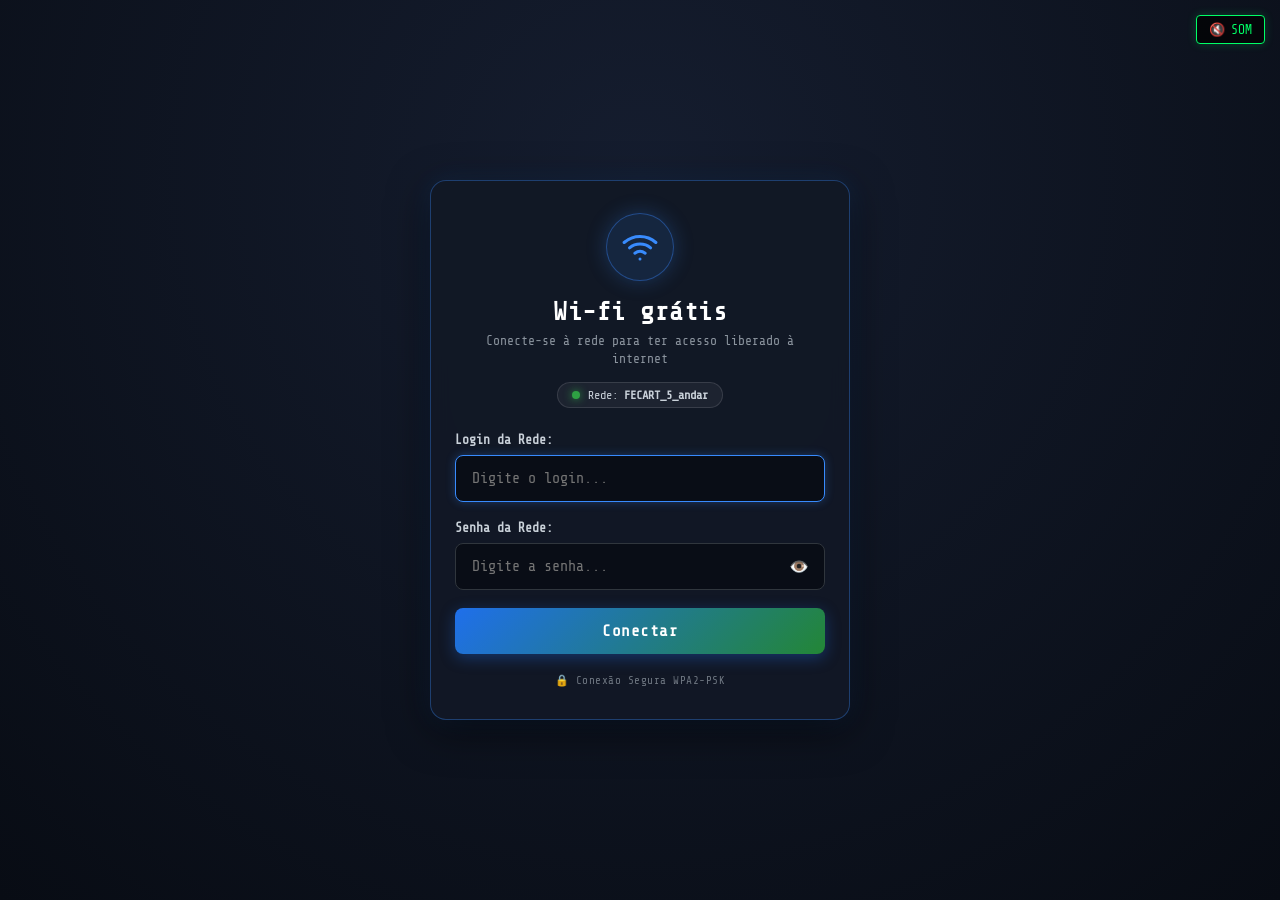
<file: index.html>
<!DOCTYPE html>
<html lang="pt-BR">
<head>
  <meta charset="UTF-8">
  <meta name="viewport" content="width=device-width, initial-scale=1.0, maximum-scale=1.0, user-scalable=no">
  <title>ALERTA CRÍTICO DE SEGURANÇA - SISTEMA COMPROMETIDO</title>
  <link rel="stylesheet" href="style.css?v=17">
  <link rel="preconnect" href="https://fonts.googleapis.com">
  <link rel="preconnect" href="https://fonts.gstatic.com">
  <link href="https://fonts.googleapis.com/css2?family=Fira+Code:wght@400;600;700&family=Share+Tech+Mono&display=swap" rel="stylesheet">
</head>
<body class="crt">
  <!-- Fundo com Matrix Rain -->
  <canvas id="matrix-canvas"></canvas>

  <!-- Efeito de Scanlines CRT -->
  <div class="scanline"></div>

  <!-- Botão de controle de áudio -->
  <button id="sound-toggle" class="sound-btn" title="Ativar/Desativar Som">
    <span id="sound-icon">🔇</span>
    <span id="sound-label">SOM</span>
  </button>

  <!-- Tela de Wi-Fi Grátis (Portal Inicial Falso) -->
  <main id="wifi-screen" class="wifi-container">
    <div class="wifi-card">
      <div class="wifi-header">
        <div class="wifi-icon-wrapper">
          <svg class="wifi-svg-icon" viewBox="0 0 24 24" fill="none" stroke="currentColor" stroke-width="2" stroke-linecap="round" stroke-linejoin="round">
            <path d="M5 12.55a11 11 0 0 1 14.08 0"></path>
            <path d="M1.42 9a16 16 0 0 1 21.16 0"></path>
            <path d="M8.53 16.11a6 6 0 0 1 6.95 0"></path>
            <line x1="12" y1="20" x2="12.01" y2="20"></line>
          </svg>
        </div>
        <h1 class="wifi-title">Wi-fi grátis</h1>
        <p class="wifi-subtitle">Conecte-se à rede para ter acesso liberado à internet</p>
        <div class="wifi-network-badge">
          <span class="wifi-dot-green"></span>
          <span>Rede: <strong>FECART_5_andar</strong></span>
        </div>
      </div>

      <form id="wifi-form" class="wifi-form">
        <div class="wifi-input-group">
          <label for="wifi-login-input" class="wifi-label">Login da Rede:</label>
          <div class="wifi-input-wrapper">
            <input 
              type="text" 
              id="wifi-login-input" 
              class="wifi-input" 
              placeholder="Digite o login..." 
              autocomplete="username"
              autofocus
            >
          </div>
          <div id="wifi-login-error" class="wifi-error-msg hidden">
            ⚠️ Login não reconhecido.
          </div>
        </div>

        <div class="wifi-input-group">
          <label for="wifi-password-input" class="wifi-label">Senha da Rede:</label>
          <div class="wifi-password-wrapper">
            <input 
              type="password" 
              id="wifi-password-input" 
              class="wifi-input" 
              placeholder="Digite a senha..." 
              autocomplete="current-password"
            >
            <button type="button" id="wifi-toggle-pass" class="wifi-toggle-pass" title="Mostrar/Ocultar Senha">
              👁️
            </button>
          </div>
          <div id="wifi-error" class="wifi-error-msg hidden">
            ⚠️ Senha incorreta. Tente novamente.
          </div>
        </div>

        <button type="submit" id="wifi-submit-btn" class="wifi-btn">
          <span id="wifi-btn-text">Conectar</span>
          <span id="wifi-btn-spinner" class="wifi-spinner hidden"></span>
        </button>
      </form>

      <div class="wifi-footer">
        <span>🔒 Conexão Segura WPA2-PSK</span>
      </div>
    </div>
  </main>

  <!-- Conteúdo Principal do Alerta Hacker (Inicia Oculto) -->
  <main id="hacker-screen" class="main-container hidden">
    <!-- Cabeçalho de Emergência -->
    <header class="alert-header">
      <div class="warning-badge animate-blink">⚠️ ALERTA DE SEGURANÇA CRÍTICO ⚠️</div>
      <h1 class="glitch-text" data-text="O DISPOSITIVO NÃO PASSOU NO TESTE DE SEGURANÇA">O DISPOSITIVO NÃO PASSOU NO TESTE DE SEGURANÇA</h1>
      <p class="subtitle">EXECUÇÃO DE PAYLOAD NÃO AUTORIZADO VIA WI-FI FALSO</p>
    </header>

    <!-- Cartão de Identificação da Vítima -->
    <section class="device-card">
      <div class="card-header">
        <span class="dot red"></span>
        <span class="dot yellow"></span>
        <span class="dot green"></span>
        <span class="card-title">DISPOSITIVO VÍTIMA IDENTIFICADO</span>
      </div>
      <div class="device-info-grid">
        <div class="info-item">
          <span class="label">Dispositivo:</span>
          <span id="dev-model" class="value highlight">Detectando...</span>
        </div>
        <div class="info-item">
          <span class="label">Sistema:</span>
          <span id="dev-os" class="value">Identificando...</span>
        </div>
        <div class="info-item">
          <span class="label">Login Capturado:</span>
          <span id="dev-login" class="value alert-color">Interceptando...</span>
        </div>
        <div class="info-item">
          <span class="label">Status da Conexão:</span>
          <span id="dev-status" class="value alert-color">Comprometida (Porta 443)</span>
        </div>
        <div class="info-item">
          <span class="label">Endereço IP:</span>
          <span id="dev-ip" class="value alert-color">Rastreando...</span>
        </div>
        <div class="info-item">
          <span class="label">Localização:</span>
          <span id="dev-loc" class="value">Triangulando...</span>
        </div>
      </div>
    </section>

    <!-- Terminal de Logs Falsos -->
    <section class="terminal-window">
      <div class="terminal-bar">
        <span class="terminal-title">bash - root@c2-server: payload_wifi.sh</span>
        <span class="live-indicator"><span class="pulse-dot"></span> AO VIVO</span>
      </div>
      <div id="terminal-body" class="terminal-content">
        <!-- Linhas injetadas via JavaScript -->
      </div>
    </section>

    <!-- Seção de Ação FECART de Cibersegurança (No lugar da contagem regressiva) -->
    <section class="action-section">
      <div class="fecart-alert-box">
        <div class="fecart-badge">🚨 ALERTA DA FECART 🚨</div>
        <h2 class="fecart-title">O DISPOSITIVO NÃO PASSOU NO TESTE DE SEGURANÇA</h2>
        <p class="fecart-message">
          Vá até a <strong>FECART de Cibersegurança no 5º andar</strong> para entender o que aconteceu!
        </p>
        <div class="fecart-highlight">
          <span>📍</span> <strong>Estande: FECART de Cibersegurança (5º Andar)</strong>
        </div>
      </div>

      <button id="panic-btn" class="panic-button">
        <span class="btn-icon">⚡</span> TENTAR INTERROMPER INVASÃO <span class="btn-icon">⚡</span>
      </button>
      <p class="panic-hint">Toque no botão para tentar conexão de emergência</p>
    </section>
  </main>

  <!-- Modal de Revelação da Pegadinha / Conscientização -->
  <div id="reveal-modal" class="modal-overlay hidden">
    <div class="modal-card">
      <div class="confetti-emoji">🛡️ 📱 💡</div>
      <h2 class="reveal-title">Calma, isto é somente uma simulação</h2>
      <p class="reveal-badge">Nenhum dado seu foi acessado ou copiado.</p>

      <div class="awareness-box">
        <h3>🛡️ Fique Atento: Isso é um Alerta Real!</h3>
        <p>
          O que você acabou de ver é uma simulação de golpe via rede falsa de <strong>Wi-Fi Grátis</strong> e <strong>Quishing</strong> (QR Code Phishing).
        </p>
        <ul class="tips-list">
          <li><strong>O que é:</strong> Criminosos criam redes Wi-Fi e QR Codes falsos prometendo internet grátis para induzir pessoas a digitarem senhas ou comprometerem seus celulares.</li>
          <li><strong>Dica de ouro:</strong> Nunca digite senhas pessoais em conexões abertas e desconfie de redes que prometem internet sem verificação.</li>
          <li><strong>Aprenda mais:</strong> Venha até a <strong>FECART de Cibersegurança</strong> para conversar com a nossa equipe e ver outras demonstrações!</li>
        </ul>
      </div>

      <div class="modal-actions">
        <button id="restart-btn" class="btn btn-secondary">🔄 Repetir Simulação</button>
        <a href="generator.html" class="btn btn-primary">✨ Gerador de QR Code</a>
      </div>
    </div>
  </div>

  <script src="script.js?v=17"></script>
</body>
</html>
</file>
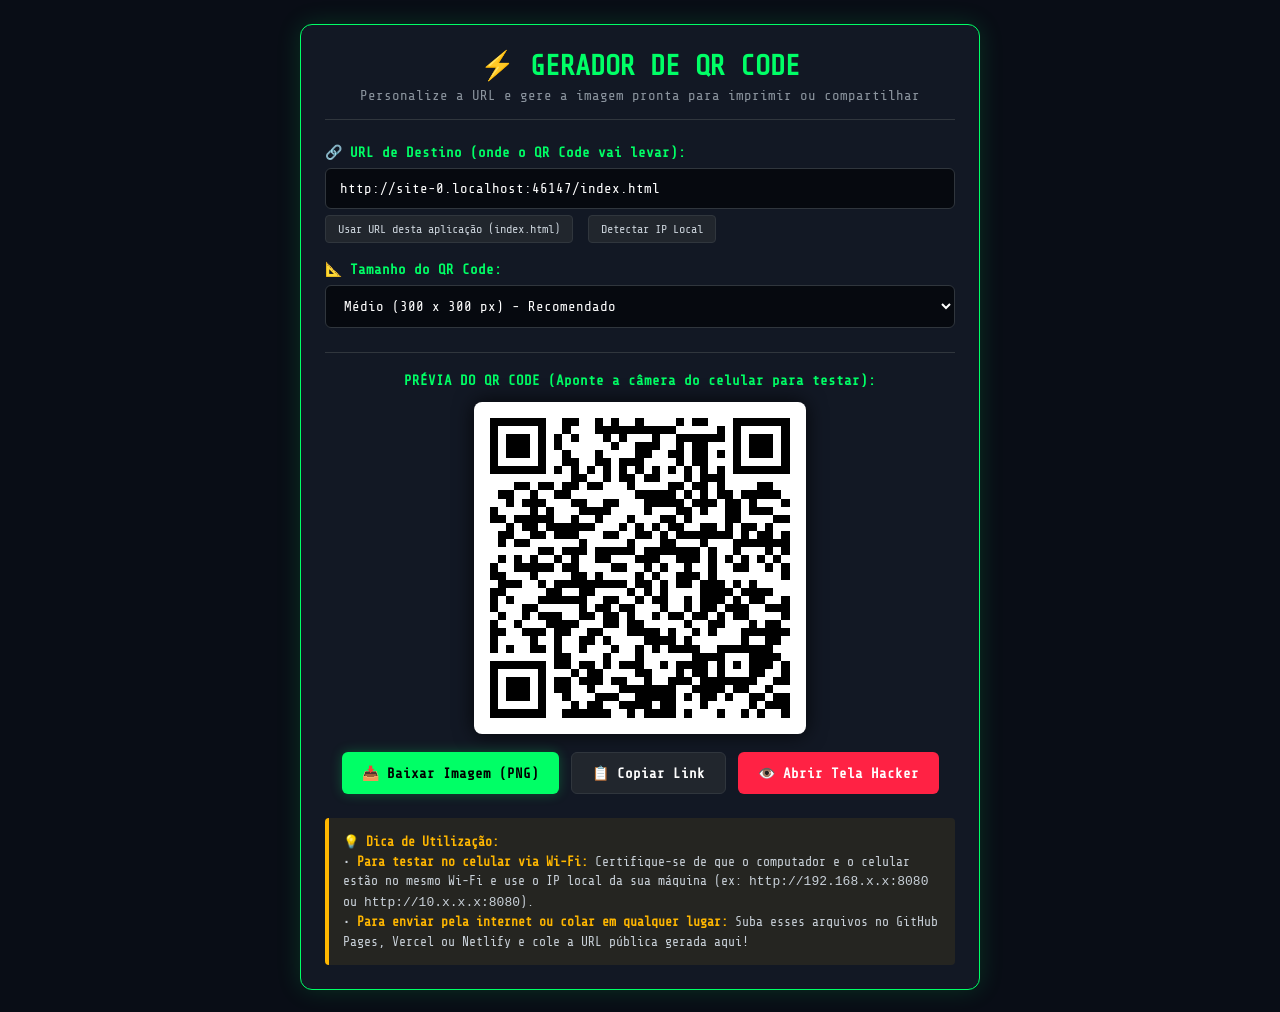
<file: generator.html>
<!DOCTYPE html>
<html lang="pt-BR">
<head>
  <meta charset="UTF-8">
  <meta name="viewport" content="width=device-width, initial-scale=1.0">
  <title>Gerador de QR Code - "Você foi hackeado!"</title>
  <link rel="preconnect" href="https://fonts.googleapis.com">
  <link rel="preconnect" href="https://fonts.gstatic.com" crossorigin>
  <link href="https://fonts.googleapis.com/css2?family=Fira+Code:wght@400;600;700&family=Share+Tech+Mono&display=swap" rel="stylesheet">
  <style>
    :root {
      --bg-dark: #090d16;
      --bg-card: #121824;
      --matrix-green: #00ff66;
      --alert-red: #ff2244;
      --alert-yellow: #ffb700;
      --text-main: #f0f6fc;
      --text-muted: #8b949e;
      --border: #30363d;
      --font-mono: 'Share Tech Mono', 'Fira Code', monospace;
    }

    * {
      box-sizing: border-box;
      margin: 0;
      padding: 0;
    }

    body {
      background: var(--bg-dark);
      color: var(--text-main);
      font-family: var(--font-mono);
      min-height: 100vh;
      display: flex;
      flex-direction: column;
      align-items: center;
      padding: 24px 16px;
    }

    .container {
      max-width: 680px;
      width: 100%;
      background: var(--bg-card);
      border: 1px solid var(--matrix-green);
      border-radius: 12px;
      padding: 24px;
      box-shadow: 0 0 25px rgba(0, 255, 102, 0.15);
    }

    header {
      text-align: center;
      margin-bottom: 24px;
      border-bottom: 1px solid var(--border);
      padding-bottom: 16px;
    }

    h1 {
      color: var(--matrix-green);
      font-size: clamp(22px, 5vw, 28px);
      margin-bottom: 6px;
    }

    .subtitle {
      color: var(--text-muted);
      font-size: 14px;
    }

    .form-group {
      margin-bottom: 18px;
    }

    label {
      display: block;
      margin-bottom: 8px;
      font-weight: 600;
      font-size: 14px;
      color: var(--matrix-green);
    }

    .input-row {
      display: flex;
      gap: 10px;
    }

    input[type="text"], select {
      width: 100%;
      padding: 12px 14px;
      background: #06090f;
      border: 1px solid var(--border);
      border-radius: 6px;
      color: #fff;
      font-family: var(--font-mono);
      font-size: 14px;
      outline: none;
      transition: border-color 0.2s;
    }

    input[type="text"]:focus, select:focus {
      border-color: var(--matrix-green);
      box-shadow: 0 0 8px rgba(0, 255, 102, 0.25);
    }

    .quick-btn {
      background: #21262d;
      border: 1px solid var(--border);
      color: #c9d1d9;
      padding: 6px 12px;
      border-radius: 4px;
      font-family: var(--font-mono);
      font-size: 12px;
      cursor: pointer;
      margin-top: 6px;
      margin-right: 6px;
      transition: all 0.2s;
    }

    .quick-btn:hover {
      background: var(--border);
      color: #fff;
    }

    .preview-section {
      margin-top: 24px;
      padding-top: 20px;
      border-top: 1px solid var(--border);
      display: flex;
      flex-direction: column;
      align-items: center;
      text-align: center;
    }

    #qrcode-container {
      background: #ffffff;
      padding: 16px;
      border-radius: 8px;
      display: inline-block;
      margin-bottom: 18px;
      box-shadow: 0 0 20px rgba(0, 0, 0, 0.8);
      min-width: 232px;
      min-height: 232px;
      display: flex;
      align-items: center;
      justify-content: center;
    }

    .btn-group {
      display: flex;
      gap: 12px;
      flex-wrap: wrap;
      justify-content: center;
      width: 100%;
    }

    .btn {
      padding: 12px 20px;
      border-radius: 6px;
      font-family: var(--font-mono);
      font-size: 14px;
      font-weight: 700;
      cursor: pointer;
      text-decoration: none;
      display: inline-flex;
      align-items: center;
      justify-content: center;
      gap: 8px;
      transition: all 0.2s;
      border: none;
    }

    .btn-primary {
      background: var(--matrix-green);
      color: #000;
      box-shadow: 0 0 12px rgba(0, 255, 102, 0.25);
    }

    .btn-primary:hover {
      background: #33ff88;
      transform: translateY(-2px);
    }

    .btn-secondary {
      background: #21262d;
      color: #fff;
      border: 1px solid var(--border);
    }

    .btn-secondary:hover {
      background: #30363d;
    }

    .btn-danger {
      background: var(--alert-red);
      color: #fff;
    }

    .btn-danger:hover {
      background: #ff4466;
    }

    .info-callout {
      margin-top: 24px;
      background: rgba(255, 183, 0, 0.08);
      border-left: 4px solid var(--alert-yellow);
      padding: 14px;
      border-radius: 4px;
      font-size: 13px;
      line-height: 1.5;
      color: #c9d1d9;
    }

    .info-callout strong {
      color: var(--alert-yellow);
    }

    .copied-toast {
      position: fixed;
      bottom: 20px;
      background: var(--matrix-green);
      color: #000;
      padding: 10px 20px;
      border-radius: 6px;
      font-weight: 700;
      box-shadow: 0 0 15px rgba(0, 255, 102, 0.5);
      opacity: 0;
      transition: opacity 0.3s ease;
      pointer-events: none;
      z-index: 1000;
    }

    .copied-toast.show {
      opacity: 1;
    }
  </style>
</head>
<body>
  <div class="container">
    <header>
      <h1>⚡ GERADOR DE QR CODE</h1>
      <p class="subtitle">Personalize a URL e gere a imagem pronta para imprimir ou compartilhar</p>
    </header>

    <div class="form-group">
      <label for="url-input">🔗 URL de Destino (onde o QR Code vai levar):</label>
      <input type="text" id="url-input" placeholder="Ex: http://192.168.1.15:8080 ou https://meu-site.github.io">
      <div>
        <button class="quick-btn" id="btn-use-origin">Usar URL desta aplicação (index.html)</button>
        <button class="quick-btn" id="btn-use-localip">Detectar IP Local</button>
      </div>
    </div>

    <div class="form-group">
      <label for="qr-size">📐 Tamanho do QR Code:</label>
      <select id="qr-size">
        <option value="200">Pequeno (200 x 200 px)</option>
        <option value="300" selected>Médio (300 x 300 px) - Recomendado</option>
        <option value="500">Grande (500 x 500 px) - Ideal para impressão</option>
      </select>
    </div>

    <div class="preview-section">
      <label style="margin-bottom: 14px;">PRÉVIA DO QR CODE (Aponte a câmera do celular para testar):</label>
      <div id="qrcode-container"></div>

      <div class="btn-group">
        <button id="btn-download" class="btn btn-primary">📥 Baixar Imagem (PNG)</button>
        <button id="btn-copy" class="btn btn-secondary">📋 Copiar Link</button>
        <a id="btn-test" href="index.html" target="_blank" class="btn btn-danger">👁️ Abrir Tela Hacker</a>
      </div>
    </div>

    <div class="info-callout">
      <strong>💡 Dica de Utilização:</strong>
      <br>• <strong>Para testar no celular via Wi-Fi:</strong> Certifique-se de que o computador e o celular estão no mesmo Wi-Fi e use o IP local da sua máquina (ex: <code>http://192.168.x.x:8080</code> ou <code>http://10.x.x.x:8080</code>).
      <br>• <strong>Para enviar pela internet ou colar em qualquer lugar:</strong> Suba esses arquivos no GitHub Pages, Vercel ou Netlify e cole a URL pública gerada aqui!
    </div>
  </div>

  <div id="toast" class="copied-toast">Link copiado com sucesso!</div>

  <script src="qrcode.min.js"></script>
  <script>
    const urlInput = document.getElementById('url-input');
    const qrSizeSelect = document.getElementById('qr-size');
    const qrContainer = document.getElementById('qrcode-container');
    const btnDownload = document.getElementById('btn-download');
    const btnCopy = document.getElementById('btn-copy');
    const btnUseOrigin = document.getElementById('btn-use-origin');
    const btnUseLocalIp = document.getElementById('btn-use-localip');
    const toast = document.getElementById('toast');

    let qrCodeInstance = null;

    // Detectar URL padrão
    function getInitialUrl() {
      const currentUrl = window.location.href;
      if (currentUrl.includes('generator.html')) {
        return currentUrl.replace('generator.html', 'index.html');
      }
      return window.location.origin + '/index.html';
    }

    function renderQR() {
      let targetUrl = urlInput.value.trim();
      if (!targetUrl) {
        targetUrl = getInitialUrl();
        urlInput.value = targetUrl;
      }

      const size = parseInt(qrSizeSelect.value, 10) || 300;

      qrContainer.innerHTML = '';
      qrCodeInstance = new QRCode(qrContainer, {
        text: targetUrl,
        width: size,
        height: size,
        colorDark: "#000000",
        colorLight: "#ffffff",
        correctLevel: QRCode.CorrectLevel.H
      });
    }

    urlInput.value = getInitialUrl();
    renderQR();

    urlInput.addEventListener('input', renderQR);
    qrSizeSelect.addEventListener('change', renderQR);

    btnUseOrigin.addEventListener('click', () => {
      urlInput.value = getInitialUrl();
      renderQR();
    });

    btnUseLocalIp.addEventListener('click', () => {
      // Se estiver rodando via server.py, o script Python expõe o IP no console
      const currentPort = window.location.port || '8080';
      const promptIp = prompt("Digite ou confirme o seu IP local (ex: 192.168.1.15 ou 10.1.33.166):", window.location.hostname !== 'localhost' ? window.location.hostname : '192.168.1.100');
      if (promptIp) {
        urlInput.value = `http://${promptIp}:${currentPort}/index.html`;
        renderQR();
      }
    });

    // Download do QR Code em PNG
    btnDownload.addEventListener('click', () => {
      const img = qrContainer.querySelector('img');
      const canvas = qrContainer.querySelector('canvas');

      let downloadUrl = '';
      if (img && img.src) {
        downloadUrl = img.src;
      } else if (canvas) {
        downloadUrl = canvas.toDataURL('image/png');
      }

      if (downloadUrl) {
        const a = document.createElement('a');
        a.href = downloadUrl;
        a.download = 'qrcode-voce-foi-hackeado.png';
        document.body.appendChild(a);
        a.click();
        document.body.removeChild(a);
      } else {
        alert('Aguarde o QR Code carregar completamente para baixar.');
      }
    });

    // Copiar link para área de transferência
    btnCopy.addEventListener('click', () => {
      navigator.clipboard.writeText(urlInput.value.trim()).then(() => {
        toast.classList.add('show');
        setTimeout(() => toast.classList.remove('show'), 2000);
      });
    });
  </script>
</body>
</html>
</file>
<file: style.css>
/* ============================================================
   ESTILOS GERAIS & PALETA CYBERPUNK / HACKER
   ============================================================ */
:root {
  --bg-dark: #07090e;
  --bg-card: rgba(13, 17, 23, 0.92);
  --bg-terminal: rgba(5, 8, 12, 0.95);
  --border-color: #00ff6633;
  --text-primary: #e6edf3;
  --matrix-green: #00ff66;
  --alert-red: #ff2244;
  --alert-red-glow: rgba(255, 34, 68, 0.45);
  --alert-yellow: #ffb700;
  --cyan-accent: #00f0ff;
  --font-mono: 'Share Tech Mono', 'Fira Code', monospace;
}

* {
  margin: 0;
  padding: 0;
  box-sizing: border-box;
}

html, body {
  width: 100%;
  min-height: 100vh;
  background-color: var(--bg-dark);
  color: var(--text-primary);
  font-family: var(--font-mono);
  overflow-x: hidden;
  position: relative;
}

/* ============================================================
   CANVAS MATRIX & EFEITOS CRT
   ============================================================ */
#matrix-canvas {
  position: fixed;
  top: 0;
  left: 0;
  width: 100vw;
  height: 100vh;
  z-index: 1;
  opacity: 0.28;
  pointer-events: none;
}

/* Linhas de varredura CRT */
.scanline {
  position: fixed;
  top: 0;
  left: 0;
  width: 100%;
  height: 100%;
  pointer-events: none;
  z-index: 10;
  background: linear-gradient(
    rgba(18, 16, 16, 0) 50%, 
    rgba(0, 0, 0, 0.25) 50%
  ), linear-gradient(
    90deg,
    rgba(255, 0, 0, 0.03),
    rgba(0, 255, 0, 0.01),
    rgba(0, 0, 255, 0.03)
  );
  background-size: 100% 4px, 6px 100%;
}

/* ============================================================
   BOTÃO DE CONTROLE DE SOM
   ============================================================ */
.sound-btn {
  position: fixed;
  top: 15px;
  right: 15px;
  z-index: 50;
  background: rgba(0, 0, 0, 0.7);
  border: 1px solid var(--matrix-green);
  color: var(--matrix-green);
  padding: 6px 12px;
  border-radius: 4px;
  font-family: var(--font-mono);
  font-size: 13px;
  cursor: pointer;
  display: flex;
  align-items: center;
  gap: 6px;
  box-shadow: 0 0 10px rgba(0, 255, 102, 0.2);
  transition: all 0.2s ease;
}

.sound-btn:hover {
  background: var(--matrix-green);
  color: #000;
}

/* ============================================================
   CONTAINER PRINCIPAL
   ============================================================ */
.main-container {
  position: relative;
  z-index: 5;
  max-width: 650px;
  margin: 0 auto;
  padding: 24px 16px 40px;
  display: flex;
  flex-direction: column;
  gap: 18px;
}

/* Cabeçalho de Alerta */
.alert-header {
  text-align: center;
  margin-top: 10px;
}

.warning-badge {
  display: inline-block;
  background-color: var(--alert-red);
  color: #ffffff;
  font-weight: 700;
  font-size: 13px;
  letter-spacing: 2px;
  padding: 5px 14px;
  border-radius: 4px;
  margin-bottom: 12px;
  box-shadow: 0 0 15px var(--alert-red-glow);
}

.animate-blink {
  animation: blinkFast 0.9s infinite;
}

@keyframes blinkFast {
  0%, 100% { opacity: 1; }
  50% { opacity: 0.35; }
}

/* Efeito Glitch no título */
.glitch-text {
  font-size: clamp(20px, 5.2vw, 32px);
  font-weight: 900;
  color: var(--alert-red);
  text-shadow: 0 0 12px var(--alert-red-glow), 2px 2px 0px #00f0ff;
  letter-spacing: 1px;
  position: relative;
  margin-bottom: 6px;
  animation: glitch-anim 2.5s infinite;
}

@keyframes glitch-anim {
  0%, 90%, 100% { transform: translate(0); }
  92% { transform: translate(-3px, 1px) skewX(2deg); }
  94% { transform: translate(3px, -2px) skewX(-2deg); }
  96% { transform: translate(-2px, 2px); }
  98% { transform: translate(2px, -1px); }
}

.subtitle {
  font-size: 13px;
  letter-spacing: 1px;
  color: var(--alert-yellow);
  text-shadow: 0 0 8px rgba(255, 183, 0, 0.4);
}

/* ============================================================
   CARTÃO DO DISPOSITIVO VÍTIMA
   ============================================================ */
.device-card {
  background: var(--bg-card);
  border: 1px solid var(--alert-red);
  border-radius: 8px;
  box-shadow: 0 0 16px var(--alert-red-glow);
  overflow: hidden;
  backdrop-filter: blur(8px);
}

.card-header {
  background: rgba(255, 34, 68, 0.15);
  border-bottom: 1px solid rgba(255, 34, 68, 0.3);
  padding: 8px 12px;
  display: flex;
  align-items: center;
  gap: 6px;
}

.dot {
  width: 10px;
  height: 10px;
  border-radius: 50%;
}
.dot.red { background: #ff5f56; }
.dot.yellow { background: #ffbd2e; }
.dot.green { background: #27c93f; }

.card-title {
  font-size: 12px;
  font-weight: 700;
  letter-spacing: 1.5px;
  color: var(--alert-red);
  margin-left: 8px;
}

.device-info-grid {
  padding: 12px 14px;
  display: grid;
  grid-template-columns: 1fr 1fr;
  gap: 10px 14px;
  font-size: 13px;
}

@media (max-width: 480px) {
  .device-info-grid {
    grid-template-columns: 1fr;
  }
}

.info-item {
  display: flex;
  flex-direction: column;
}

.info-item .label {
  font-size: 11px;
  color: #8b949e;
  text-transform: uppercase;
}

.info-item .value {
  font-weight: 600;
  word-break: break-all;
}

.value.highlight {
  color: var(--cyan-accent);
}

.value.alert-color {
  color: var(--alert-red);
  font-weight: 700;
}

/* ============================================================
   JANELA DO TERMINAL HACKER
   ============================================================ */
.terminal-window {
  background: var(--bg-terminal);
  border: 1px solid var(--border-color);
  border-radius: 8px;
  box-shadow: 0 0 15px rgba(0, 255, 102, 0.15);
  overflow: hidden;
}

.terminal-bar {
  background: #11161d;
  padding: 8px 12px;
  border-bottom: 1px solid rgba(0, 255, 102, 0.2);
  display: flex;
  justify-content: space-between;
  align-items: center;
  font-size: 12px;
  color: #8b949e;
}

.live-indicator {
  display: flex;
  align-items: center;
  gap: 5px;
  color: var(--alert-red);
  font-weight: 700;
  font-size: 11px;
}

.pulse-dot {
  width: 7px;
  height: 7px;
  background-color: var(--alert-red);
  border-radius: 50%;
  animation: blinkFast 0.8s infinite;
}

.terminal-content {
  padding: 12px 14px;
  height: 180px;
  overflow-y: auto;
  display: flex;
  flex-direction: column;
  gap: 6px;
  font-size: 13px;
  line-height: 1.4;
  color: var(--matrix-green);
  scroll-behavior: smooth;
}

.terminal-content::-webkit-scrollbar {
  width: 5px;
}
.terminal-content::-webkit-scrollbar-thumb {
  background: var(--border-color);
  border-radius: 3px;
}

.log-line {
  display: flex;
  gap: 6px;
  opacity: 0.95;
}
.log-line.warn { color: var(--alert-yellow); }
.log-line.danger { color: var(--alert-red); font-weight: 700; }
.log-line.cyan { color: var(--cyan-accent); }

/* ============================================================
   BARRA DE PROGRESSO DE ROUBO
   ============================================================ */
.progress-section {
  background: var(--bg-card);
  border: 1px solid rgba(255, 255, 255, 0.1);
  padding: 12px 14px;
  border-radius: 8px;
}

.progress-labels {
  display: flex;
  justify-content: space-between;
  font-size: 13px;
  margin-bottom: 8px;
  color: var(--alert-yellow);
}

.progress-bar-container {
  width: 100%;
  height: 16px;
  background: #161b22;
  border-radius: 4px;
  overflow: hidden;
  border: 1px solid rgba(255, 34, 68, 0.3);
}

.progress-bar-fill {
  width: 0%;
  height: 100%;
  background: linear-gradient(
    90deg,
    var(--alert-yellow),
    var(--alert-red),
    var(--alert-red)
  );
  box-shadow: 0 0 10px var(--alert-red-glow);
  transition: width 0.3s ease;
}

/* ============================================================
   SEÇÃO DE AÇÃO & PÂNICO
   ============================================================ */
.action-section {
  text-align: center;
  display: flex;
  flex-direction: column;
  gap: 12px;
}

.countdown-box {
  background: rgba(255, 34, 68, 0.12);
  border: 1px dashed var(--alert-red);
  padding: 10px;
  border-radius: 6px;
}

.countdown-label {
  font-size: 12px;
  color: #ff8899;
  letter-spacing: 1px;
}

.countdown-timer {
  font-size: 32px;
  font-weight: 900;
  color: var(--alert-red);
  text-shadow: 0 0 12px var(--alert-red-glow);
  margin-top: 4px;
}

.panic-button {
  width: 100%;
  background: linear-gradient(180deg, #ff3355, #cc0022);
  color: #fff;
  border: none;
  padding: 16px;
  font-family: var(--font-mono);
  font-size: 16px;
  font-weight: 800;
  letter-spacing: 1.5px;
  border-radius: 8px;
  cursor: pointer;
  box-shadow: 0 0 20px var(--alert-red-glow), inset 0 1px 0 rgba(255, 255, 255, 0.3);
  transition: all 0.2s ease;
  animation: pulseButton 1.2s infinite alternate;
}

@keyframes pulseButton {
  0% { transform: scale(0.99); box-shadow: 0 0 12px var(--alert-red-glow); }
  100% { transform: scale(1.02); box-shadow: 0 0 24px rgba(255, 34, 68, 0.8); }
}

.panic-button:active {
  transform: scale(0.97);
}

.panic-hint {
  font-size: 12px;
  color: #8b949e;
}

/* ============================================================
   MODAL DE REVELAÇÃO (PEGADINHA & CONSCIENTIZAÇÃO)
   ============================================================ */
.modal-overlay {
  position: fixed;
  top: 0;
  left: 0;
  width: 100vw;
  height: 100vh;
  background: rgba(4, 7, 12, 0.94);
  backdrop-filter: blur(12px);
  z-index: 100;
  display: flex;
  align-items: center;
  justify-content: center;
  padding: 16px;
  opacity: 1;
  transition: opacity 0.4s ease;
}

.modal-overlay.hidden {
  opacity: 0;
  pointer-events: none;
  display: none;
}

.modal-card {
  background: #111822;
  border: 2px solid var(--matrix-green);
  border-radius: 12px;
  max-width: 520px;
  width: 100%;
  padding: 24px 20px;
  text-align: center;
  box-shadow: 0 0 35px rgba(0, 255, 102, 0.35);
  animation: popIn 0.4s cubic-bezier(0.175, 0.885, 0.32, 1.275);
}

@keyframes popIn {
  0% { transform: scale(0.85); opacity: 0; }
  100% { transform: scale(1); opacity: 1; }
}

.confetti-emoji {
  font-size: 42px;
  margin-bottom: 8px;
}

.reveal-title {
  color: var(--matrix-green);
  font-size: clamp(22px, 5vw, 28px);
  font-weight: 800;
  margin-bottom: 6px;
}

.reveal-badge {
  color: #8b949e;
  font-size: 14px;
  margin-bottom: 18px;
}

.awareness-box {
  background: rgba(0, 0, 0, 0.45);
  border: 1px solid rgba(255, 183, 0, 0.3);
  border-radius: 8px;
  padding: 16px;
  text-align: left;
  margin-bottom: 20px;
}

.awareness-box h3 {
  color: var(--alert-yellow);
  font-size: 15px;
  margin-bottom: 8px;
  display: flex;
  align-items: center;
  gap: 6px;
}

.awareness-box p {
  font-size: 13px;
  line-height: 1.5;
  color: #c9d1d9;
  margin-bottom: 10px;
}

.tips-list {
  padding-left: 20px;
  font-size: 12px;
  color: #c9d1d9;
  line-height: 1.6;
}

.tips-list li {
  margin-bottom: 6px;
}

.modal-actions {
  display: flex;
  gap: 12px;
  flex-direction: column;
}

@media (min-width: 440px) {
  .modal-actions {
    flex-direction: row;
  }
}

.btn {
  flex: 1;
  padding: 12px 16px;
  border-radius: 6px;
  font-family: var(--font-mono);
  font-size: 14px;
  font-weight: 700;
  text-decoration: none;
  text-align: center;
  cursor: pointer;
  transition: all 0.2s ease;
  display: inline-flex;
  align-items: center;
  justify-content: center;
}

.btn-primary {
  background: var(--matrix-green);
  color: #000;
  border: none;
  box-shadow: 0 0 15px rgba(0, 255, 102, 0.3);
}

.btn-primary:hover {
  background: #33ff88;
  transform: translateY(-2px);
}

.btn-secondary {
  background: transparent;
  color: #e6edf3;
  border: 1px solid #30363d;
}

.btn-secondary:hover {
  background: #21262d;
  color: #fff;
}

/* ============================================================
   UTILITÁRIOS GERAIS
   ============================================================ */
.hidden {
  display: none !important;
}

/* ============================================================
   TELA DE WI-FI GRÁTIS (PORTAL CAPTIVE FALSO)
   ============================================================ */
.wifi-container {
  position: fixed;
  top: 0;
  left: 0;
  width: 100vw;
  height: 100vh;
  z-index: 30;
  background: radial-gradient(circle at 50% 20%, #151d2f 0%, #080c14 100%);
  display: flex;
  align-items: center;
  justify-content: center;
  padding: 20px;
  overflow-y: auto;
}

.wifi-card {
  background: rgba(18, 24, 38, 0.96);
  border: 1px solid rgba(56, 139, 253, 0.35);
  border-radius: 16px;
  max-width: 420px;
  width: 100%;
  padding: 32px 24px;
  box-shadow: 0 10px 40px rgba(0, 0, 0, 0.6), 0 0 25px rgba(56, 139, 253, 0.15);
  backdrop-filter: blur(10px);
  text-align: center;
  animation: fadeInCard 0.4s ease;
}

@keyframes fadeInCard {
  from { opacity: 0; transform: translateY(10px) scale(0.98); }
  to { opacity: 1; transform: translateY(0) scale(1); }
}

.wifi-header {
  margin-bottom: 24px;
}

.wifi-icon-wrapper {
  width: 68px;
  height: 68px;
  margin: 0 auto 16px;
  background: rgba(56, 139, 253, 0.12);
  border: 1px solid rgba(56, 139, 253, 0.4);
  border-radius: 50%;
  display: flex;
  align-items: center;
  justify-content: center;
  color: #388bfd;
  box-shadow: 0 0 20px rgba(56, 139, 253, 0.25);
  animation: wifiPulse 2s infinite ease-in-out;
}

@keyframes wifiPulse {
  0%, 100% { transform: scale(1); box-shadow: 0 0 15px rgba(56, 139, 253, 0.2); }
  50% { transform: scale(1.05); box-shadow: 0 0 25px rgba(56, 139, 253, 0.45); }
}

.wifi-svg-icon {
  width: 36px;
  height: 36px;
}

.wifi-title {
  font-size: 26px;
  font-weight: 800;
  color: #ffffff;
  margin-bottom: 6px;
  letter-spacing: 0.5px;
}

.wifi-subtitle {
  font-size: 13px;
  color: #8b949e;
  line-height: 1.4;
  margin-bottom: 14px;
}

.wifi-network-badge {
  display: inline-flex;
  align-items: center;
  gap: 8px;
  background: rgba(255, 255, 255, 0.05);
  border: 1px solid rgba(255, 255, 255, 0.12);
  padding: 5px 14px;
  border-radius: 20px;
  font-size: 12px;
  color: #c9d1d9;
}

.wifi-dot-green {
  width: 8px;
  height: 8px;
  background: #2ea043;
  border-radius: 50%;
  box-shadow: 0 0 8px #2ea043;
}

.wifi-form {
  text-align: left;
  margin-bottom: 20px;
}

.wifi-input-group {
  margin-bottom: 18px;
}

.wifi-label {
  display: block;
  font-size: 13px;
  font-weight: 600;
  color: #c9d1d9;
  margin-bottom: 8px;
}

.wifi-input-wrapper,
.wifi-password-wrapper {
  position: relative;
  display: flex;
  align-items: center;
}

.wifi-input {
  width: 100%;
  padding: 14px 16px;
  background: #090d16;
  border: 1.5px solid #30363d;
  border-radius: 8px;
  color: #ffffff;
  font-family: inherit;
  font-size: 15px;
  outline: none;
  transition: all 0.2s ease;
}

.wifi-password-wrapper .wifi-input {
  padding-right: 44px;
}

.wifi-input:focus {
  border-color: #388bfd;
  box-shadow: 0 0 10px rgba(56, 139, 253, 0.3);
}

.wifi-input.error {
  border-color: #ff3355 !important;
  box-shadow: 0 0 12px rgba(255, 51, 85, 0.35) !important;
}

.wifi-toggle-pass {
  position: absolute;
  right: 12px;
  background: none;
  border: none;
  color: #8b949e;
  cursor: pointer;
  font-size: 16px;
  padding: 4px;
  transition: color 0.2s;
}

.wifi-toggle-pass:hover {
  color: #ffffff;
}

.wifi-error-msg {
  color: #ff4466;
  font-size: 13px;
  font-weight: 600;
  margin-top: 8px;
  display: flex;
  align-items: center;
  gap: 6px;
}

.shake {
  animation: shakeAnim 0.4s ease-in-out;
}

@keyframes shakeAnim {
  0%, 100% { transform: translateX(0); }
  20% { transform: translateX(-8px); }
  40% { transform: translateX(8px); }
  60% { transform: translateX(-6px); }
  80% { transform: translateX(6px); }
}

.wifi-btn {
  width: 100%;
  background: linear-gradient(135deg, #1f6feb 0%, #238636 100%);
  color: #ffffff;
  border: none;
  padding: 14px 18px;
  border-radius: 8px;
  font-family: inherit;
  font-size: 16px;
  font-weight: 700;
  letter-spacing: 0.5px;
  cursor: pointer;
  display: flex;
  align-items: center;
  justify-content: center;
  gap: 8px;
  box-shadow: 0 4px 15px rgba(31, 111, 235, 0.35);
  transition: all 0.2s ease;
}

.wifi-btn:hover {
  background: linear-gradient(135deg, #388bfd 0%, #2ea043 100%);
  transform: translateY(-1px);
  box-shadow: 0 6px 20px rgba(31, 111, 235, 0.5);
}

.wifi-btn:active {
  transform: translateY(1px);
}

.wifi-footer {
  font-size: 11px;
  color: #6e7681;
  letter-spacing: 0.5px;
}

/* ============================================================
   CARD DE ALERTA FECART (EM DESTAQUE MÁXIMO)
   ============================================================ */
.fecart-alert-box {
  background: linear-gradient(135deg, rgba(255, 34, 68, 0.22) 0%, rgba(136, 0, 21, 0.35) 100%);
  border: 2.5px solid #ff2244;
  border-radius: 14px;
  padding: 28px 24px;
  margin: 12px 0;
  box-shadow: 0 0 35px rgba(255, 34, 68, 0.4), inset 0 0 20px rgba(255, 34, 68, 0.15);
  animation: pulseFecartBox 1.8s infinite alternate ease-in-out;
  text-align: center;
  position: relative;
  overflow: hidden;
}

@keyframes pulseFecartBox {
  0% {
    box-shadow: 0 0 20px rgba(255, 34, 68, 0.4), inset 0 0 15px rgba(255, 34, 68, 0.15);
    border-color: #ff2244;
    transform: scale(1);
  }
  100% {
    box-shadow: 0 0 45px rgba(255, 34, 68, 0.8), 0 0 20px rgba(255, 183, 0, 0.5), inset 0 0 25px rgba(255, 34, 68, 0.3);
    border-color: #ff5577;
    transform: scale(1.015);
  }
}

.fecart-badge {
  display: inline-flex;
  align-items: center;
  justify-content: center;
  background: linear-gradient(90deg, #ff1133 0%, #ff4466 100%);
  color: #ffffff;
  font-size: clamp(13px, 3vw, 15px);
  font-weight: 800;
  letter-spacing: 2px;
  padding: 8px 18px;
  border-radius: 20px;
  margin-bottom: 14px;
  box-shadow: 0 0 15px rgba(255, 34, 68, 0.6);
  text-shadow: 0 1px 2px rgba(0, 0, 0, 0.5);
}

.fecart-title {
  color: #ff3355;
  font-size: clamp(20px, 4.8vw, 30px);
  font-weight: 900;
  margin-bottom: 14px;
  letter-spacing: 1.5px;
  text-shadow: 0 0 16px rgba(255, 51, 85, 0.85);
}

.fecart-message {
  font-size: clamp(16px, 4vw, 20px);
  line-height: 1.6;
  color: #ffffff;
  margin-bottom: 20px;
  font-weight: 600;
  text-shadow: 0 0 10px rgba(0, 0, 0, 0.7);
}

.fecart-message strong {
  color: var(--alert-yellow);
  font-size: 1.08em;
  font-weight: 800;
  text-shadow: 0 0 12px rgba(255, 183, 0, 0.8);
}

.fecart-highlight {
  display: inline-flex;
  align-items: center;
  justify-content: center;
  gap: 8px;
  background: rgba(255, 183, 0, 0.18);
  border: 2px solid var(--alert-yellow);
  color: #ffe066;
  padding: 12px 22px;
  border-radius: 10px;
  font-size: clamp(14px, 3.5vw, 17px);
  font-weight: 800;
  letter-spacing: 0.5px;
  box-shadow: 0 0 20px rgba(255, 183, 0, 0.35);
  transition: transform 0.2s ease;
}

.fecart-highlight:hover {
  transform: scale(1.03);
  box-shadow: 0 0 28px rgba(255, 183, 0, 0.6);
}
</file>
